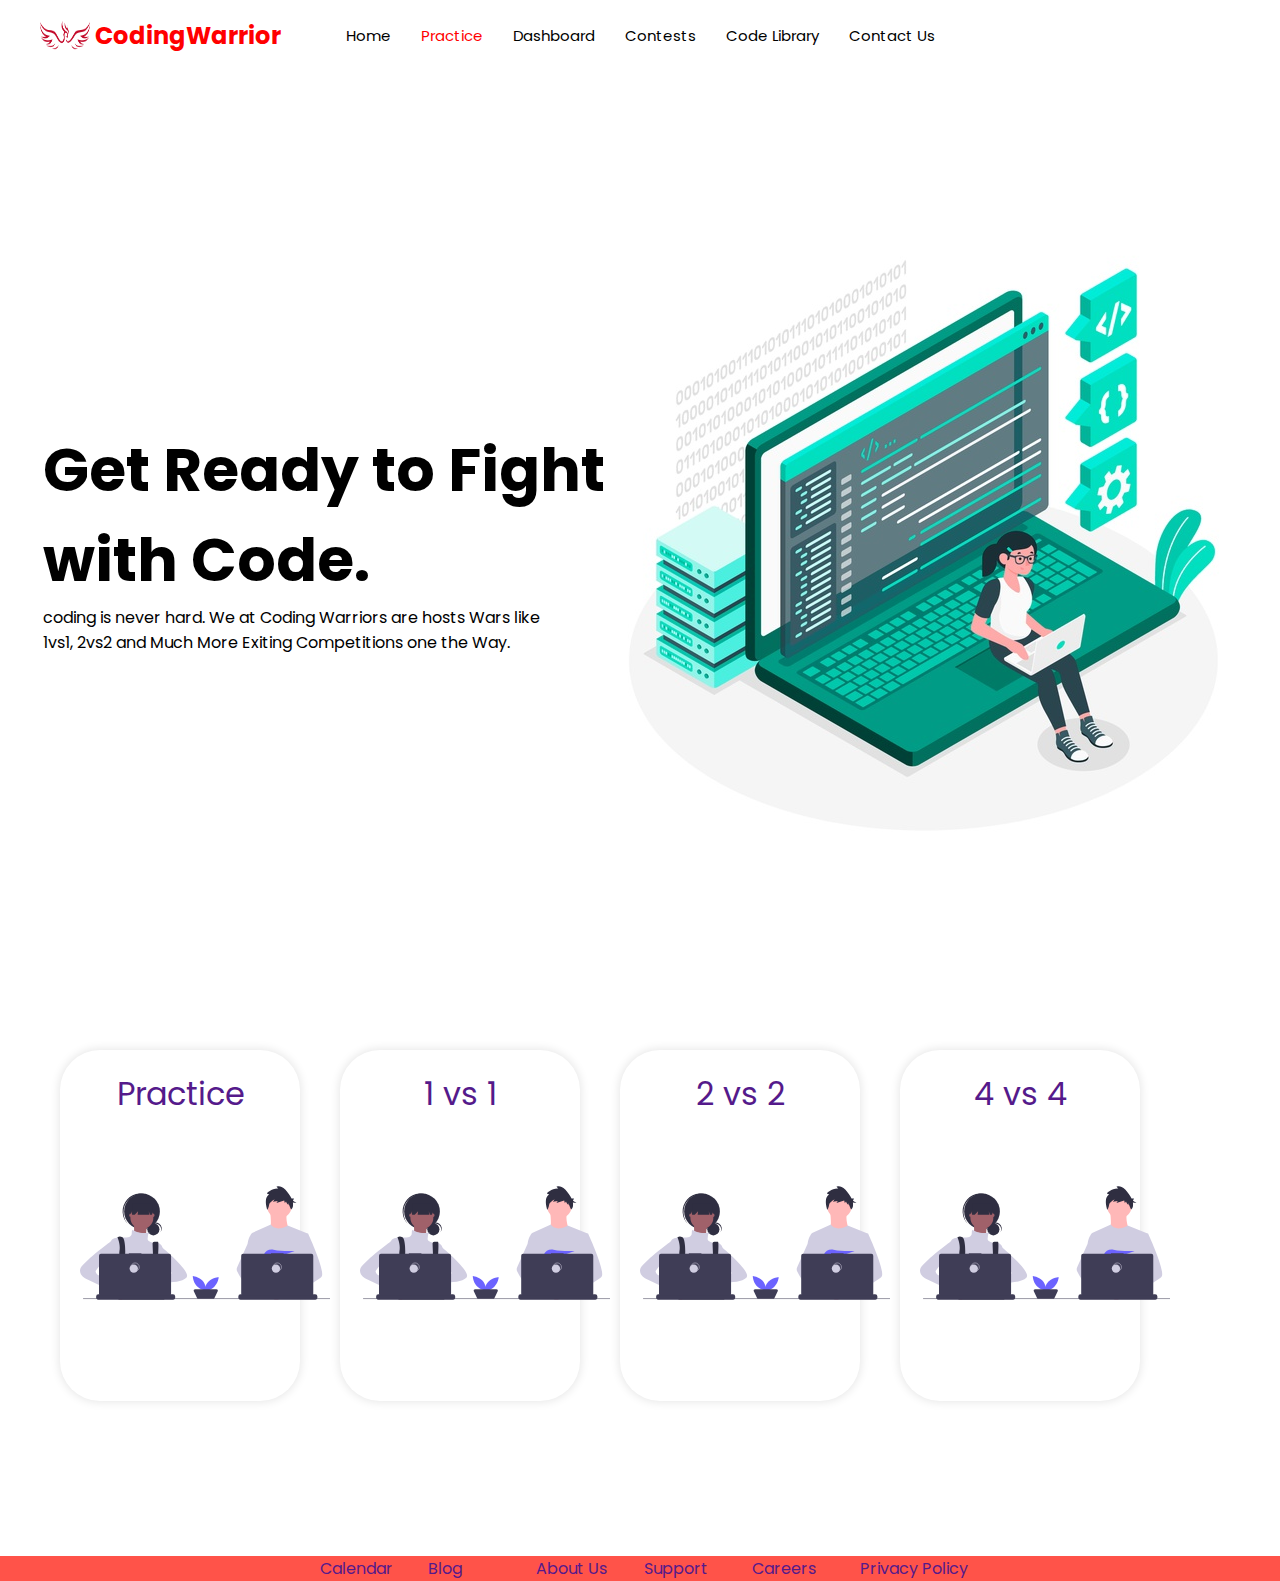
<file: index.html>
<!DOCTYPE html>
<html lang="en">
<head>
    <meta charset="UTF-8">
    <meta name="viewport" content="width=device-width, initial-scale=1.0">
    <title>CodingWarriors</title>
    <link rel="stylesheet" href="/css/style.css">
</head>
<body>
    <header id="header">
        <img src="../images/logo.jpeg" alt="" class="logo hvr-grow" height="50px" width="50px">
        <div class="logo-text" id="mobile-nav">
        <h2 id="logo-text" style="color: red; padding-left: 5px;" class="logo-text">CodingWarrior</h2>
        </div>
        <ul id="nav">
        <li class="logo hvr-grow"><a href="./index.html">Home</a></li>
        <li class="logo hvr-grow"><a href="./practice/" style="color: red;">Practice</a></li>
        <li class="logo hvr-grow"><a href="#">Dashboard</a></li>
        <li class="logo hvr-grow "><a href="#">Contests</a></li>
        <li class="logo hvr-grow "><a href="./AboutUs/">Code Library</a></li>
        <li class="logo hvr-grow "><a href="./ContactUs/">Contact Us</a></li>
        </ul>
        </header>
    <main class="container">
        <section class="hero-banner">
            <div class="hero-content">
                <h1 class="heading">Get Ready to Fight </h1>
                <h1 class="heading">with Code.</h1>
                <p>coding is never hard. We at Coding Warriors are hosts Wars like
                </p>
                <p>1vs1, 2vs2 and Much More Exiting Competitions one the Way.</p>
            </div>
            <div class="banner">
                <img src="../images/coding-concept-illustration_114360-939.jpg" alt="">
            </div>
        </section>
    </main>
    <div class="choose-option">
        <div class="options1 options">
            <a href="">Practice</a>
            <div class="option-image">
                <img src="../images/svg/undraw_shared_workspace_hwky.svg" alt="" height="250" width="250">
            </div>
        </div>
        <div class="options1 options">
            <a href="">1 vs 1</a>
            <div class="option-image">
                <img src="../images/svg/undraw_shared_workspace_hwky.svg" alt="" height="250" width="250">
            </div>
        </div>
        <div class="options1 options">
            <a href="">2 vs 2</a>
            <div class="option-image">
                <img src="../images/svg/undraw_shared_workspace_hwky.svg" alt="" height="250" width="250">
            </div>
        </div>
        <div class="options1 options">
            <a href="">4 vs 4</a>
            <div class="option-image">
                <img src="../images/svg/undraw_shared_workspace_hwky.svg" alt="" height="250" width="250">
            </div>
        </div>
    </div>
    <div class="footer">
    <footer>
        <div class="div-footer"><a href="">Calendar</a> </div>
        <div class="div-footer"><a href="">Blog</a></div>
        <div class="div-footer"><a href="">About Us</a> </div>
        <div class="div-footer"> <a href="">Support</a>  </div>
        <div class="div-footer"><a href="">Careers</a> </div>
        <div class="div-footer"> <a href=""> Privacy Policy</a>  </div>
    </footer>
    </div>
</body>
</html>
</file>
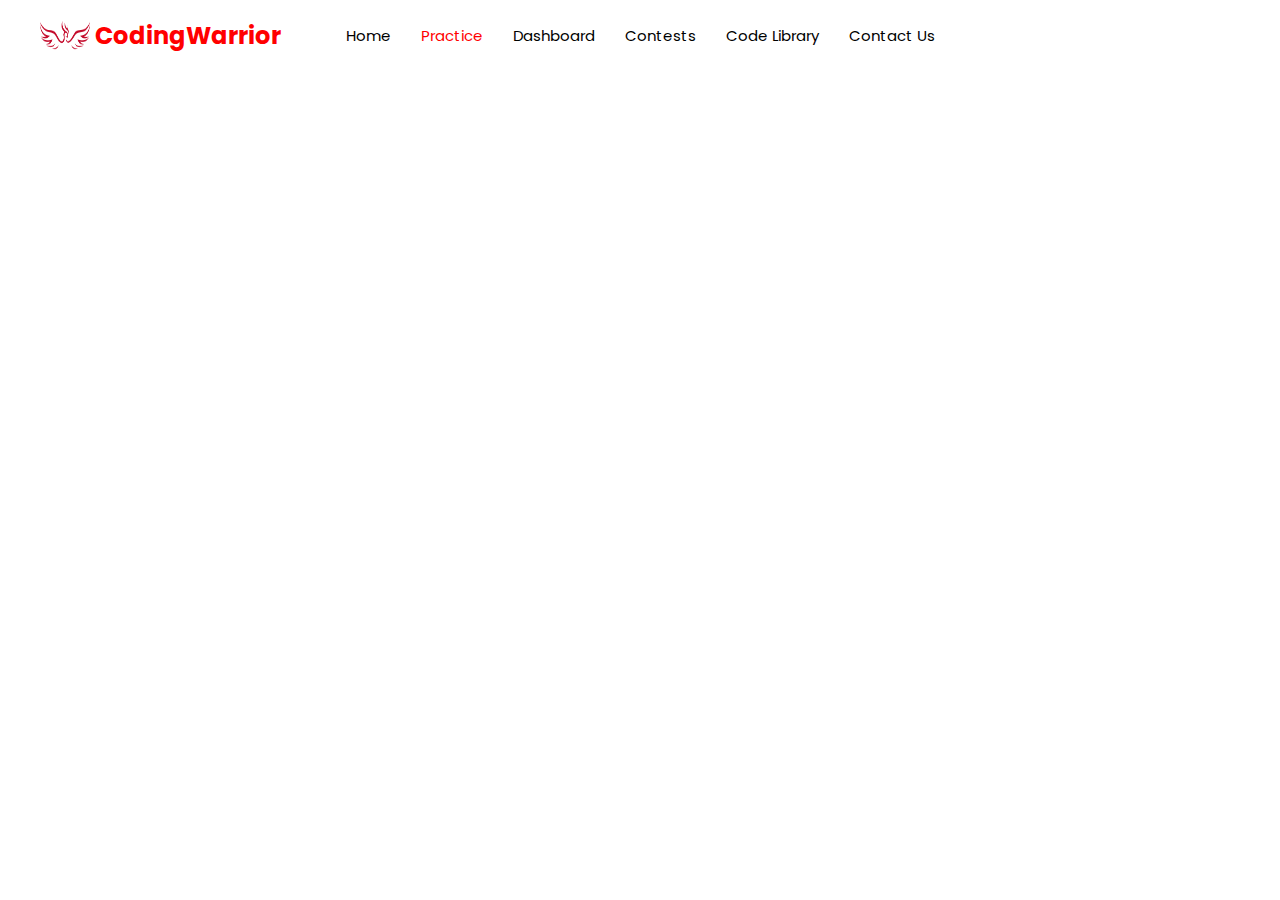
<file: 1vs1battle/index.html>
<!DOCTYPE html>
<html lang="en">
<head>
    <meta charset="UTF-8">
    <meta name="viewport" content="width=device-width, initial-scale=1.0">
    <title>CodingWarriors</title>
    <link rel="stylesheet" href="../css/style.css">
</head>
<body>
    <header id="header">
        <img src="../images/logo.jpeg" alt="" class="logo hvr-grow" height="50px" width="50px">
        <div class="logo-text" id="mobile-nav">
        <h2 id="logo-text" style="color: red; padding-left: 5px;" class="logo-text">CodingWarrior</h2>
        </div>
        <ul id="nav">
            <li class="logo hvr-grow"><a href="../index.html">Home</a></li>
            <li class="logo hvr-grow"><a href="../practice/" style="color: red;">Practice</a></li>
            <li class="logo hvr-grow"><a href="#">Dashboard</a></li>
            <li class="logo hvr-grow "><a href="#">Contests</a></li>
            <li class="logo hvr-grow "><a href="../AboutUs/">Code Library</a></li>
            <li class="logo hvr-grow "><a href="../ContactUs/">Contact Us</a></li>
        </ul>
        </header>
</div>
</body>
</html>
</file>
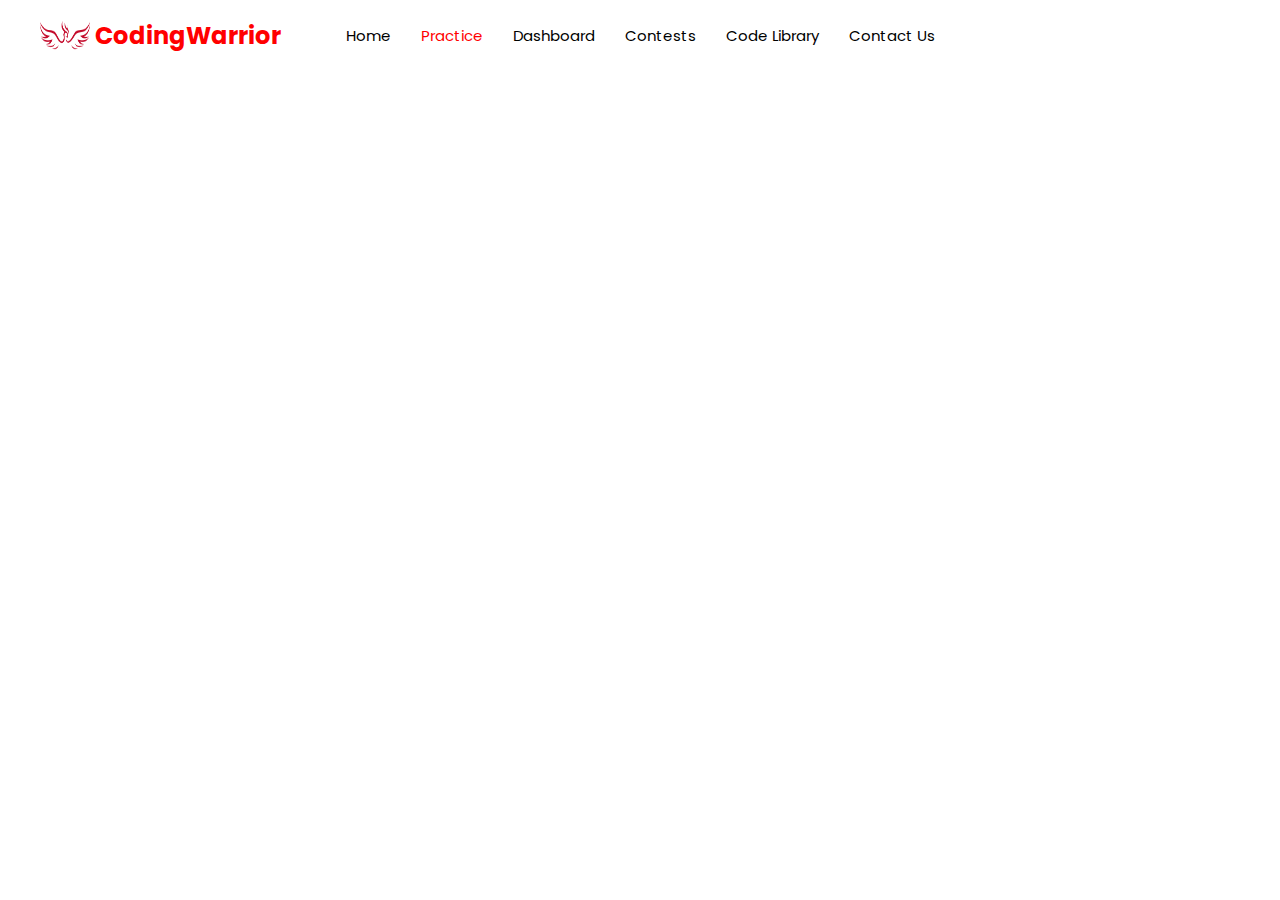
<file: 2vs2battle/index.html>
<!DOCTYPE html>
<html lang="en">
<head>
    <meta charset="UTF-8">
    <meta name="viewport" content="width=device-width, initial-scale=1.0">
    <title>CodingWarriors</title>
    <link rel="stylesheet" href="../css/style.css">
</head>
<body>
    <header id="header">
        <img src="../images/logo.jpeg" alt="" class="logo hvr-grow" height="50px" width="50px">
        <div class="logo-text" id="mobile-nav">
        <h2 id="logo-text" style="color: red; padding-left: 5px;" class="logo-text">CodingWarrior</h2>
        </div>
        <ul id="nav">
            <li class="logo hvr-grow"><a href="../index.html">Home</a></li>
            <li class="logo hvr-grow"><a href="../practice/" style="color: red;">Practice</a></li>
            <li class="logo hvr-grow"><a href="#">Dashboard</a></li>
            <li class="logo hvr-grow "><a href="#">Contests</a></li>
            <li class="logo hvr-grow "><a href="../AboutUs/">Code Library</a></li>
            <li class="logo hvr-grow "><a href="../ContactUs/">Contact Us</a></li>
        </ul>
        </header>
    
</div>
</body>
</html>
</file>
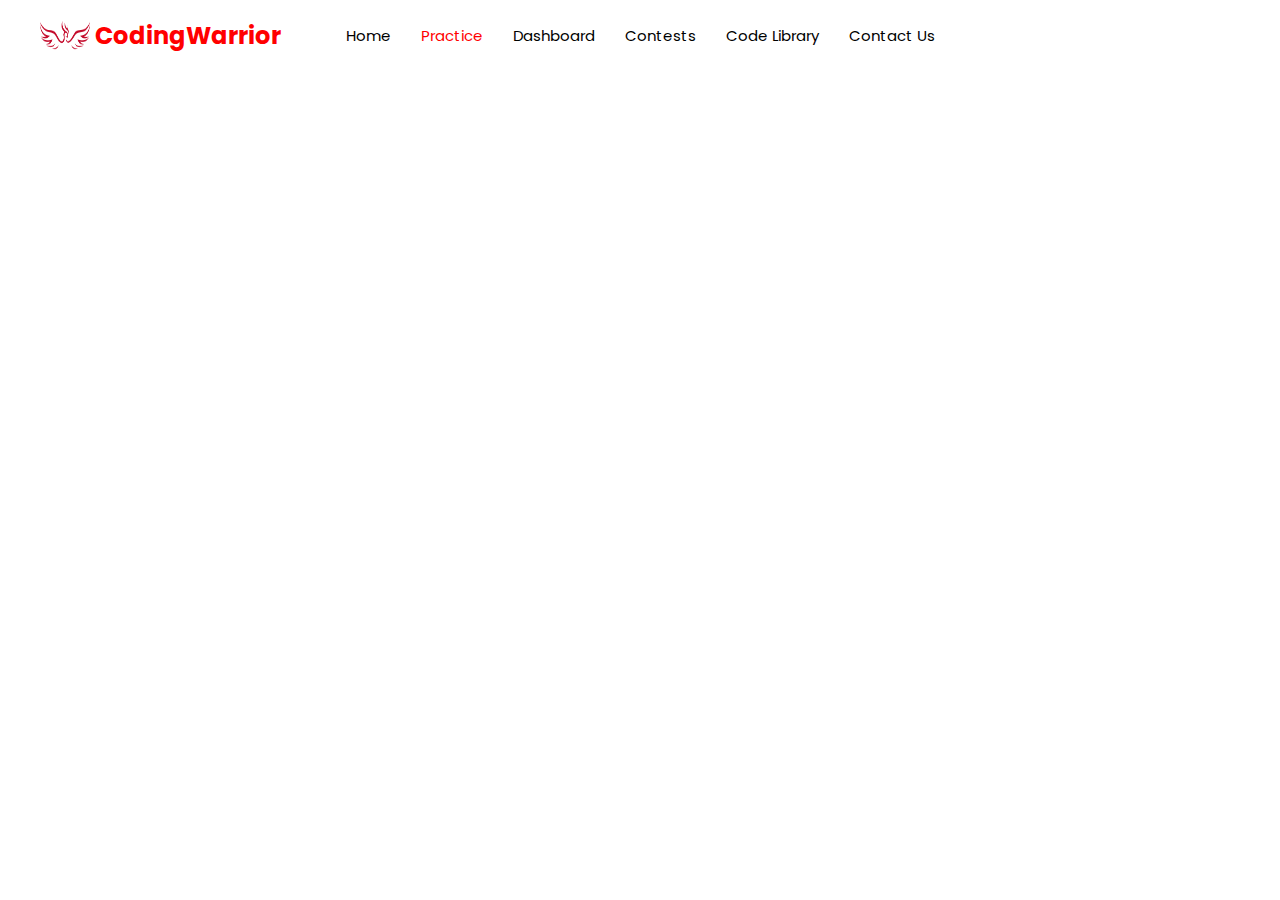
<file: AboutUs/index.html>
<!DOCTYPE html>
<html lang="en">
<head>
    <meta charset="UTF-8">
    <meta name="viewport" content="width=device-width, initial-scale=1.0">
    <title>CodingWarriors</title>
    <link rel="stylesheet" href="../css/style.css">
</head>
<body>
    <header id="header">
        <img src="../images/logo.jpeg" alt="" class="logo hvr-grow" height="50px" width="50px">
        <div class="logo-text" id="mobile-nav">
        <h2 id="logo-text" style="color: red; padding-left: 5px;" class="logo-text">CodingWarrior</h2>
        </div>
        <ul id="nav">
            <li class="logo hvr-grow"><a href="../index.html">Home</a></li>
            <li class="logo hvr-grow"><a href="../practice/" style="color: red;">Practice</a></li>
            <li class="logo hvr-grow"><a href="#">Dashboard</a></li>
            <li class="logo hvr-grow "><a href="#">Contests</a></li>
            <li class="logo hvr-grow "><a href="../AboutUs/">Code Library</a></li>
            <li class="logo hvr-grow "><a href="../ContactUs/">Contact Us</a></li>
        </ul>
        </header>
   
</div>
</body>
</html>
</file>
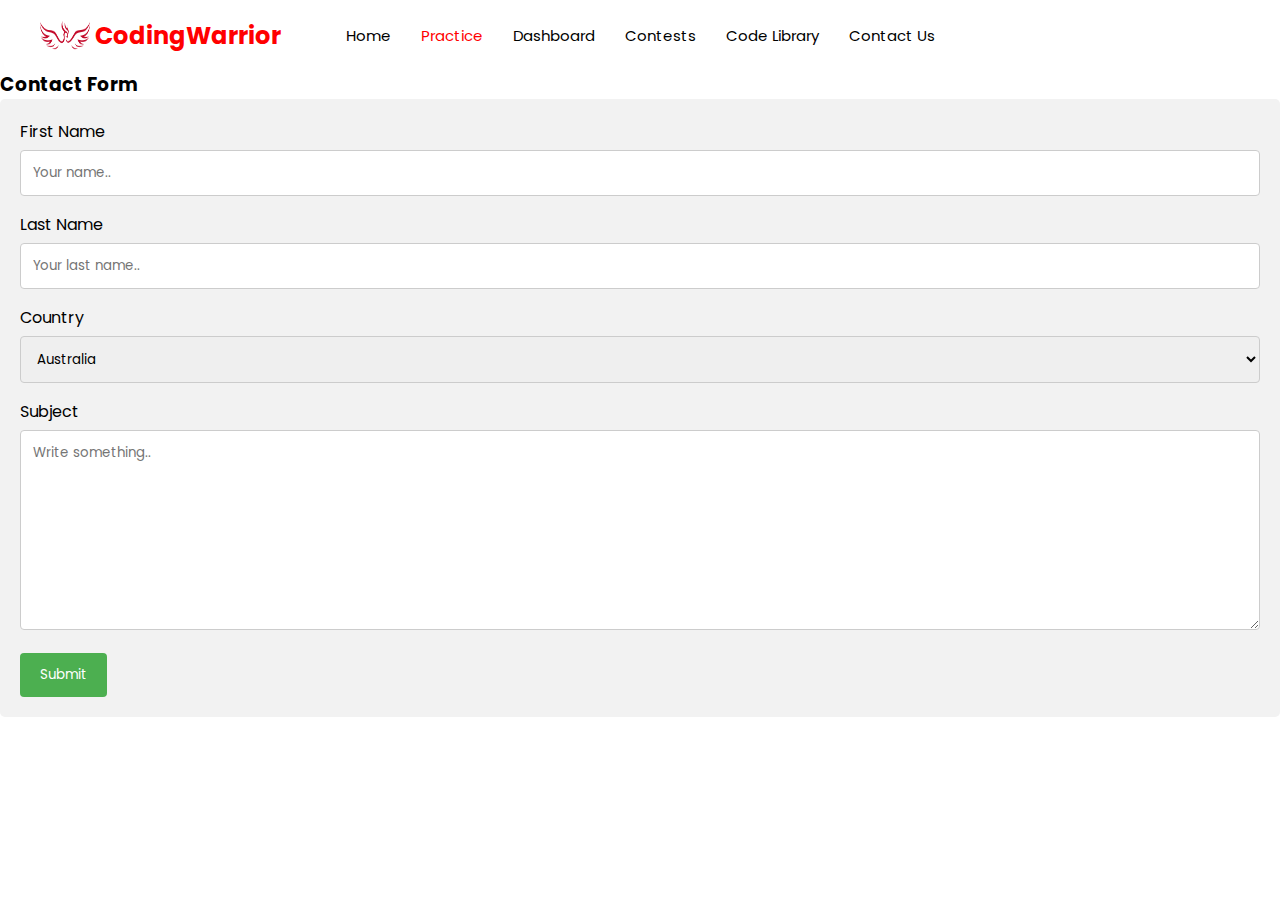
<file: ContactUs/index.html>
<!DOCTYPE html>
<html lang="en">
<head>
    <meta charset="UTF-8">
    <meta name="viewport" content="width=device-width, initial-scale=1.0">
    <title>CodingWarriors</title>
    <link rel="stylesheet" href="../css/style.css">
    <style>
        body {font-family: Arial, Helvetica, sans-serif;}
        * {box-sizing: border-box;}
        
        input[type=text], select, textarea {
          width: 100%;
          padding: 12px;
          border: 1px solid #ccc;
          border-radius: 4px;
          box-sizing: border-box;
          margin-top: 6px;
          margin-bottom: 16px;
          resize: vertical;
        }
        
        input[type=submit] {
          background-color: #4CAF50;
          color: white;
          padding: 12px 20px;
          border: none;
          border-radius: 4px;
          cursor: pointer;
        }
        
        input[type=submit]:hover {
          background-color: #45a049;
        }
        
        .container {
          border-radius: 5px;
          background-color: #f2f2f2;
          padding: 20px;
        }
        </style>
</head>
<body>
    <header id="header">
        <img src="../images/logo.jpeg" alt="" class="logo hvr-grow" height="50px" width="50px">
        <div class="logo-text" id="mobile-nav">
        <h2 id="logo-text" style="color: red; padding-left: 5px;" class="logo-text">CodingWarrior</h2>
        </div>
        <ul id="nav">
            <li class="logo hvr-grow"><a href="../index.html">Home</a></li>
            <li class="logo hvr-grow"><a href="../practice/" style="color: red;">Practice</a></li>
            <li class="logo hvr-grow"><a href="#">Dashboard</a></li>
            <li class="logo hvr-grow "><a href="#">Contests</a></li>
            <li class="logo hvr-grow "><a href="../AboutUs/">Code Library</a></li>
            <li class="logo hvr-grow "><a href="../ContactUs/">Contact Us</a></li>
        </ul>
        </header>
        
        
            </head>
            <body>
            
            <h3>Contact Form</h3>
            
            <div class="container">
              <form action="/action_page.php">
                <label for="fname">First Name</label>
                <input type="text" id="fname" name="firstname" placeholder="Your name..">
            
                <label for="lname">Last Name</label>
                <input type="text" id="lname" name="lastname" placeholder="Your last name..">
            
                <label for="country">Country</label>
                <select id="country" name="country">
                  <option value="australia">Australia</option>
                  <option value="canada">Canada</option>
                  <option value="usa">USA</option>
                </select>
            
                <label for="subject">Subject</label>
                <textarea id="subject" name="subject" placeholder="Write something.." style="height:200px"></textarea>
            
                <input type="submit" value="Submit">
              </form>
            </div>
            
            
</body>
</html>
</file>
<file: css/style.css>
@import url('https://fonts.googleapis.com/css?family=Poppins:400,500,600,700,800,900&display=swap');
* {
    margin: 0;
    padding: 0;
    font-family: 'Poppins', sans-serif;
    box-sizing: border-box;
    transition: 0.2s;
}

html {
    scroll-behavior: smooth;
    transition: 0.1s;
}

body {
    width: 100%;
    min-height: 100vh;
    font-family: 'Poppins', sans-serif;
}

h1,
h2,
h3,
h4,
h5,
h6 {
    font-family: 'Poppins', sans-serif;
}

#header {
    position: sticky;
    top: 0;
    left: 0 !important;
    width: 100%;
    z-index: 100;
    background: white;
    padding: 10px 40px;
    display: flex;
    align-content: center;
    align-items: center;
}

#header ul {
    position: relative;
    display: flex;
    list-style-type: none;
    margin-bottom: 0 !important;
}

.logo-text {
    display: flex;
    align-items: center;
    justify-content: space-between;
    margin-top: 0 !important;
    margin-bottom: 0 !important;
    font-weight: 700;
    font-size: 24px;
}

#nav {
    justify-content: flex-start;
    align-items: center;
    margin-left: 50px;
    width: 100%;
}

#header ul li {
    position: relative;
    margin: 0px 15px;
}

#header ul li a {
    position: relative;
    color: black;
    font-size: 15px;
    text-decoration: none;
}

#header ul li a:hover {
    position: relative;
    color: #ff5349;
    cursor: pointer;
}

#header .sign-in,
#header .sign-up {
    width: max-content;
}

#header .sign-in,
#header .sign-up,
.sign-up,
#header .logout {
    padding: 5px 15px 5px 15px;
    border: 1px solid #ff5349;
    border-radius: 10px;
    color: #ff5349;
    display: flex;
    align-items: center;
}

#header .sign-in:hover,
#header .sign-up:hover,
.sign-up:hover,
#header .logout:hover {
    background: #ff5349;
    color: white;
    box-shadow: 0px 0px 10px 1px #ff5349;
}

#sign-in-link,
#sign-up-link,
#logout-link {
    display: none;
    justify-content: center;
}

.sticky {
    align-items: center;
    width: 100%;
    z-index: 100;
    background: white;
    padding: 10px 40px;
    box-shadow: 0px 0px 10px 1px rgba(0, 0, 0, 0.1);
}


/*authentication state links */

#authentication-state-links {
    flex-direction: row;
}

#hamburger {
    display: none;
    color: white;
    font-size: 30px;
}

#user-avatar {
    background: rgba(248, 248, 248, 0.774);
    border-radius: 10px;
    display: none;
    position: static;
    flex-direction: row;
    align-items: center;
    z-index: 900;
    justify-content: center;
    padding: 5px;
}

#user-avatar #username {
    margin: 0px 5px 0px 10px;
}

p {
    margin-bottom: 0 !important;
}

.main-container {
    display: flex;
    position: relative;
    flex-direction: row;
    margin: 40px;
    font-family: 'Poppins', sans-serif !important;
    height: 100vh;
}

.main-container .main-content {
    display: flex;
    flex-direction: row;
    margin-right: 40px;
    width: 72%;
    flex-wrap: wrap;
    justify-content: space-between;
}

.main-container .main-content .problems {
    margin: 20px;
    min-width: 400px;
    padding: 20px;
    background-color: white;
    min-height: 200px;
    border-radius: 5px;
    border: 1px solid white;
    box-shadow: 1px 1px 30px 1px rgba(0, 0, 0, 0.09);
}

.problems h5 {
    font-weight: 600 !important;
    font-family: 'Poppins', sans-serif !important;
}

.problems .properties {
    display: flex;
    flex-direction: row;
    font-size: 9px;
    justify-content: space-between;
    letter-spacing: 1px;
    color: rgba(0, 0, 0, 0.6);
}

.problems .properties .level {
    display: flex;
}

.problems .properties .max-score {
    display: flex;
}

.problems .properties .accuracy {
    display: flex;
}

.problems .problem-name {
    color: #ff5349;
    padding: 10px 0;
    font-size: 18px;
}

.problems .problem-statement {
    font-size: 12px;
    color: rgba(0, 0, 0, 0.6);
}

.problems .read-more,
.see-more,
.forward,
.backward {
    background: #ff5349;
    outline: none;
    border: none;
    padding: 5px 10px;
    border-radius: 5px;
    display: flex;
    color: white;
    position: relative;
    font-size: 12px;

    justify-content: center;
}

.forward,
.backward {
    font-size: 16px;
    width: 100px;
    height: 32px;
}

.problems .read-more {
    top: 20px;
}

.problems .read-more:hover,
.see-more:hover,
.forward:hover,
.backward:hover {
    box-shadow: 2px 0px 15px 1px rgb(247, 132, 132);
}

.sidebar {
    display: flex;
    padding: 0 20px;
    flex-direction: column;
    width: 300px;
    margin-top: 10px;
    max-height: 70vh;
    justify-content: space-between;
}

.sidebar .top-questions,
.sidebar .top-programming-languages {
    display: flex;
    flex-direction: column;
    padding: 20px 40px;
    margin: 10px;
    border-radius: 5px;
    box-shadow: 0px 0px 20px 1px rgba(0, 0, 0, 0.1);
}

.sidebar .top-questions h4,
.sidebar .top-programming-languages h4 {
    color: #ff5349;
    font-size: 15px;
    margin-bottom: 10px;
}

.sidebar .top-questions ol,
.sidebar .top-programming-languages ol {
    display: flex;
    flex-direction: column;
    margin-bottom: 20px;
}

.sidebar .top-questions ol li,
.sidebar .top-programming-languages ol li {
    font-size: 13px;
    padding: 2px;
}

.sidebar .top-questions ol li a,
.sidebar .top-programming-languages ol li a {
    font-size: 13px;
    margin-bottom: 5px;
    text-decoration: none;
    font-weight: 500;
    color: black;
}

.sidebar .top-questions ol li a:hover,
.sidebar .top-programming-languages ol li a:hover {
    color: #ff5349;
}

.toggle-question {
    width: 100%;
    display: flex;
    position: relative;
    justify-content: space-between;
    margin: 40px 20px;
}


/*CSS Code for CodeLibrary.html 
Author : The Roushan */

.code-library-container {
    display: flex;
    position: relative;
    margin: 60px 50px;
    flex-direction: row;
}

.code-library-container .code-library-content {
    width: 70%;
}

.code-library-container .code-library-content .problems {
    display: flex;
    position: relative;
    flex-direction: column;
    background: white;
    border: 1px solid #ddd;
    box-shadow: 0px 0px 10px 0px #ddd;
    padding: 40px 80px;
}

.code-library-container .problems .properties {
    display: flex;
    position: relative;
    flex-direction: row;
    justify-content: start;
    letter-spacing: 0px;
    font-size: 11px;
}

.code-library-container .problems .read-more {
    display: flex;
    align-self: flex-end;
    font-size: 14px;
    width: 170px;
    text-decoration: none;
    border-radius: 0px;
    align-items: center;
    padding: 8px;
    top: 0px;
    box-shadow: 0px 5px 10px 1px #ff9c97;
}

.code-library-container .problems .read-more:hover {
    box-shadow: 0px 5px 5px 1px #ff9c97;
}

.code-library-container .code-library-sidebar {
    display: flex;
    flex-direction: column;
    padding: 50px;
    width: 30%;
    font-size: 14px;
    right: 0px;
    position: fixed;
}

.code-library-container .code-library-sidebar .status {
    display: flex;
    flex-direction: column;
}

.code-library-container .code-library-sidebar h4 {
    font-weight: 500;
    color: rgba(0, 0, 0, 0.3);
    padding-bottom: 5px;
    padding-top: 5px;
    font-size: 15px;
}

.code-library-container .code-library-sidebar .status .solved {
    padding-bottom: 5px;
    color: rgba(0, 0, 0, 0.6);
}

.code-library-container .code-library-sidebar .status .unsolved {
    padding-bottom: 30px;
    border-bottom: 1px solid #ddd;
    color: rgba(0, 0, 0, 0.6);
}

.difficulty .easy {
    padding-bottom: 5px;
    color: rgba(0, 0, 0, 0.6);
}

.difficulty .medium {
    padding-bottom: 5px;
    color: rgba(0, 0, 0, 0.6);
}

.difficulty .hard {
    padding-bottom: 30px;
    border-bottom: 1px solid #ddd;
    color: rgba(0, 0, 0, 0.6);
}


/*Customization of Footer Section */

.footer {
    position: inherit;
    display: flex;
    flex-direction: row;
    background-color: #292c44;
    width: 100%;
}

.footer .links {
    display: flex;
    width: 100%;
    background-color: #ff5349;
    justify-content: center;
    position: relative;
}

.footer .links a {
    position: relative;
    color: white;
    font-weight: 300;
    font-size: 14px;
    margin: 5px 30px;
}

.footer .links a:hover {
    text-decoration: underline;
}


@media only screen and (min-width: 1368px) {
    .main-container {
        margin: 100px
    }
    .main-container .main-content {
        width: 78%;
    }
    .main-container .main-content .problems {
        width: 40%;
        height: 10%;
        padding: 3%;
    }
    .sidebar {
        padding: 0 50px;
        width: 30%;
    }
    .sidebar .top-questions,
    .sidebar .top-programming-languages {
        padding: 40px 60px;
        margin: 10px 10px 50px 10px;
        width: 80%;
        justify-content: center;
        border-radius: 10px;
        box-shadow: 0px 0px 20px 1px rgba(0, 0, 0, 0.1);
    }
}

@media only screen and (max-width: 600px) {
    #header {
        width: 100vw;
        display: block;
        position: static;
        background-color: #f0f0f1;
        text-align: center;
        padding: 0;
        height: max-content;
    }
    #hamburger {
        display: flex;
        background-color: #ff5349;
        padding: 20px 25px 20px 25px;
    }
    .logo-text {
        background-color: #ddd;
        height: 70px;
    }
    #header img {
        display: none;
    }
    #header ul,
    #nav {
        width: 100vw;
        display: none;
        padding: 0;
        margin: 0;
    }
    #nav li,
    #header ul li {
        display: block;
        width: 100vw;
        margin: 0;
        padding: 8px;
    }
    #authentication-state-links {
        display: none;
        width: 100vw;
        text-align: center;
    }
    .main-container {
        padding: 20px 40px;
        width: 100vw;
        margin: 0;
        position: relative;
        text-align: center;
        flex-direction: column-reverse;
    }
    .main-container .main-content {
        position: relative;
        width: 100vw;
        margin-right: 0;
        justify-content: center;
    }
    .main-container .main-content .problems {
        position: relative;
        margin: 10px;
        min-width: 90vw;
        text-align: left;
    }
    .sidebar {
        margin: 5%;
        position: relative;
        display: flex;
        width: 90vw;
        padding: 0;
        max-height: max-content;
    }
    .code-library-container {
        display: flex;
        position: absolute;
        flex-direction: column-reverse;
        width: 100vw;
        margin: 0;
    }
    .code-library-container .code-library-content {
        position: relative;
        margin-top: 20px;
        width: 100vw;
    }
    .code-library-container .code-library-content .problems {
        position: relative;
        width: 100vw;
        display: flex;
        height: fit-content;
        padding: 5%;
        margin-bottom: 8px;
    }
    .code-library-container .code-library-sidebar {
        display: flex;
        position: relative;
        flex-direction: column;
        width: 100vw;
        margin: 0;
        font-size: 14px;
        height: fit-content;
        background-color: #f0f0f0;
    }
    .code-library-container .problems .read-more {
        margin: 10px 0px 0px 0px;
        align-self: flex-start;
    }
    .footer .links {
        width: 100vw;
        display: flex;
        flex-direction: column;
        text-align: center;
    }
    .footer .links a {
        padding: 8px;
        margin: 0px;
        display: block;
    }
    .footer .links a:hover {
        background-color: #292c44;
    }
}

.choose-option{
    display: flex;
    flex-direction: row;
    padding: 20px 40px;
    box-sizing: border-box;
}
.options{
    border-radius: 40px;
    font-size: xx-large;
    text-align: center ;
    margin: 20px;
    width: 20%;
    background-color: white;
    box-shadow: 0px 0px 10px 1px rgba(0, 0, 0, 0.1);
    padding: 20px;
}

a{
    text-decoration: none;
}
footer{
    margin: 115px 20px 0px 320px;
    width: fit-content;
    display: grid;
    grid-template-columns: repeat(6,1fr);
}
.footer{
    display: block;  
    background-color: #ff5349; 
}

.container{
    padding: 20px 40px;
}

.hero-banner{
    display: flex;
    height: 100vh;
    max-width: 100vw;
    flex-direction: row;
    justify-content: space-around;
    align-items: center;
}

.hero-content{
    display: flex;
    flex-direction: column;
}

h1.heading{
    font-size: 60px;
}
</file>
